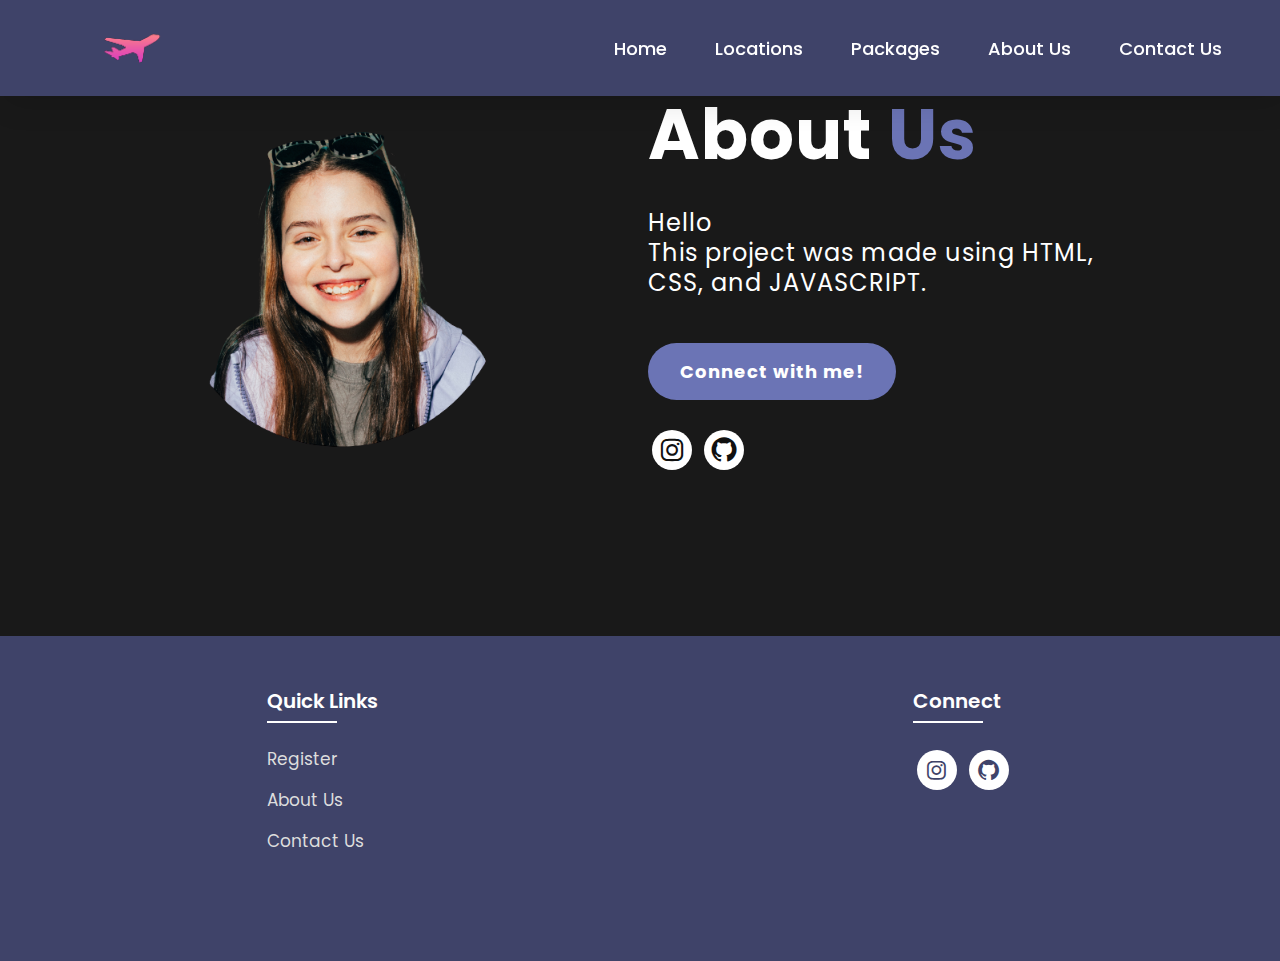
<file: about.html>
<!DOCTYPE html>
<html lang="en">
<head>
    <meta charset="UTF-8">
    <meta http-equiv="X-UA-Compatible" content="IE=edge">
    <meta name="viewport" content="width=device-width, initial-scale=1.0">
    <title>About Us</title>
    <link rel="icon" href="./files/logo.png">
    <link rel="stylesheet" type="text/css" href="css/style.css">
    <link rel="preconnect" href="https://fonts.googleapis.com">
    <link rel="preconnect" href="https://fonts.gstatic.com" crossorigin>
    <link href="https://fonts.googleapis.com/css2?family=Paytone+One&family=Poppins:wght@100;200;300;400;500;600;700;800;900&display=swap" rel="stylesheet">
    <link rel="stylesheet"
    href="https://unpkg.com/boxicons@latest/css/boxicons.min.css">
    
</head>
<body class="aboutbody">
        <nav>
            <img src="./files/logo.png" class="logo" alt="Logo" title="FirstFlight Travels">

            <ul class="navbar">
                <li>
                    <a href="./index.html">Home</a>
                    <a href="./index.html#locations">Locations</a>
                    <a href="./index.html#package">Packages</a>
                    <a href="./about.html">About Us</a>
                    <a href="./contact.html">Contact Us</a>
                </li>
            </ul>
        </nav>
        
    <section class="about">
           <div class="main">
            <img src="./files/profil.png" alt="My Photo">
            <div class="abt-text">
                <h1>About <span>Us</span></h1>
                <p>Hello <br>This project was made using HTML, CSS, and JAVASCRIPT.</p>
                <a href="https://api.whatsapp.com/send?phone=6282135278433&amp;text=halo, ini aurora?..." class="connectbtn" target="_blank">Connect with me!</a>

                <div class="connect-section">

                    <div class="social-icons">
                        <a href="https://instagram.com/aquiiillaa?igshid=MzMyNGUyNmU2YQ%3D%3D&utm_source=qr" target="_blank"><i class='bx bxl-instagram' ></i></a>
                        <a href="https://github.com/auroraquill" target="_blank"><i class='bx bxl-github'></i></a>
                    </div>

                </div>
            </div>
            

           </div>
           

    </section>


    <!-- Footer -->

<!-- Footer -->

<section class="footer">
    <div class="foot">
        <div class="footer-content">
            
            <div class="footlinks">
                <h4>Quick Links</h4>
                <ul>
                    <li><a href="./register.html">Register</a></li>
                    <li><a href="./about.html">About Us</a></li>
                    <li><a href="./contact.html">Contact Us</a></li>
                </ul>
            </div>

            <div class="footlinks">
                <h4>Connect</h4>
                <div class="social">
                    <a href="https://instagram.com/aquiiillaa?igshid=MzMyNGUyNmU2YQ%3D%3D&utm_source=qr" target="_blank"><i class='bx bxl-instagram' ></i></a>
                    <a href="https://github.com/auroraquill" target="_blank"><i class='bx bxl-github'></i></a>
                </div>
            </div>
            
        </div>
    </div>

    <div class="end">
        <p></p>
    </div>
</section>

</body>
</html>
</file>
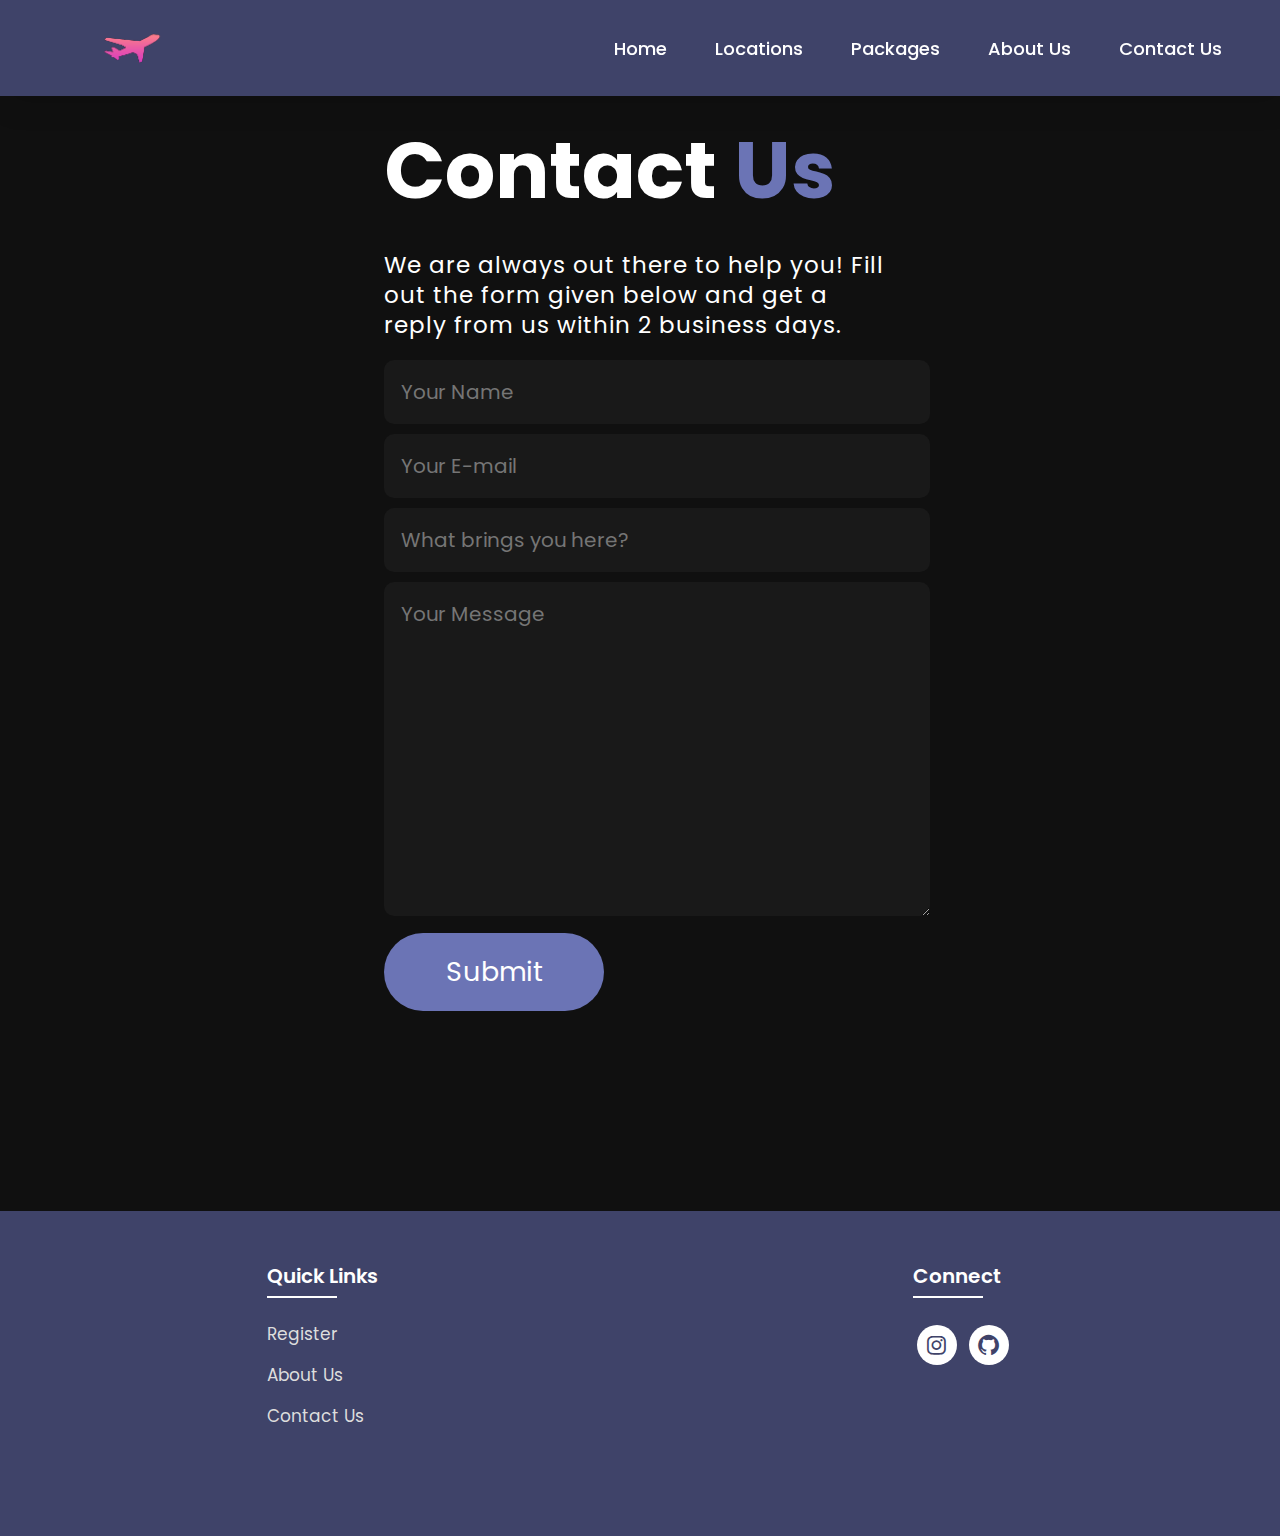
<file: contact.html>
<!DOCTYPE html>
<html lang="en">
<head>
    <meta charset="UTF-8">
    <meta http-equiv="X-UA-Compatible" content="IE=edge">
    <meta name="viewport" content="width=device-width, initial-scale=1.0">
    <title>Contact Us</title>
    <link rel="icon" href="./files/logo.png">
    <link rel="stylesheet" type="text/css" href="css/style.css">
    <link rel="preconnect" href="https://fonts.googleapis.com">
    <link rel="preconnect" href="https://fonts.gstatic.com" crossorigin>
    <link href="https://fonts.googleapis.com/css2?family=Paytone+One&family=Poppins:wght@100;200;300;400;500;600;700;800;900&display=swap" rel="stylesheet">   
    <link rel="stylesheet"
    href="https://unpkg.com/boxicons@latest/css/boxicons.min.css">
    
</head>

<body class="contactbody">
           <nav>
            <img src="./files/logo.png" class="logo" alt="Logo" title="FirstFlight Travels">

            <ul class="navbar">
                <li>
                    <a href="./index.html">Home</a>
                    <a href="./index.html#locations">Locations</a>
                    <a href="./index.html#package">Packages</a>
                    <a href="./about.html">About Us</a>
                    <a href="./contact.html">Contact Us</a>
                </li>
            </ul>
        </nav>

        <section class="contact">
            <div class="contact-form">
                <h1>Contact <span>Us</span></h1>
                <p>We are always out there to help you! Fill out the form given below and get a reply from us within 2 business days.</p>
            <form action="https://formsubmit.co/auroraillaa07@gmail.com" method="POST">
                <input type="text" name="myname" placeholder="Your Name" required>
                <input type="email" name="email" placeholder="Your E-mail" required>
                <input type="text" name="subject" placeholder="What brings you here?" required>
                <textarea name="message" cols="30" rows="10" placeholder="Your Message" required></textarea>
                <input type="submit" value="Submit" class="submit-btn">
            </form>
            </div>
            
        </section>

<!-- Footer -->

<section class="footer">
    <div class="foot">
        <div class="footer-content">
            
            <div class="footlinks">
                <h4>Quick Links</h4>
                <ul>
                    <li><a href="./register.html">Register</a></li>
                    <li><a href="./about.html">About Us</a></li>
                    <li><a href="./contact.html">Contact Us</a></li>
                </ul>
            </div>

            <div class="footlinks">
                <h4>Connect</h4>
                <div class="social">
                    <a href="https://instagram.com/aquiiillaa?igshid=MzMyNGUyNmU2YQ%3D%3D&utm_source=qr" target="_blank"><i class='bx bxl-instagram' ></i></a>
                    <a href="https://github.com/auroraquill" target="_blank"><i class='bx bxl-github'></i></a>
                </div>
            </div>
            
        </div>
    </div>

    <div class="end">
        <p</p>
    </div>
</section>

</body>
</html>
</file>
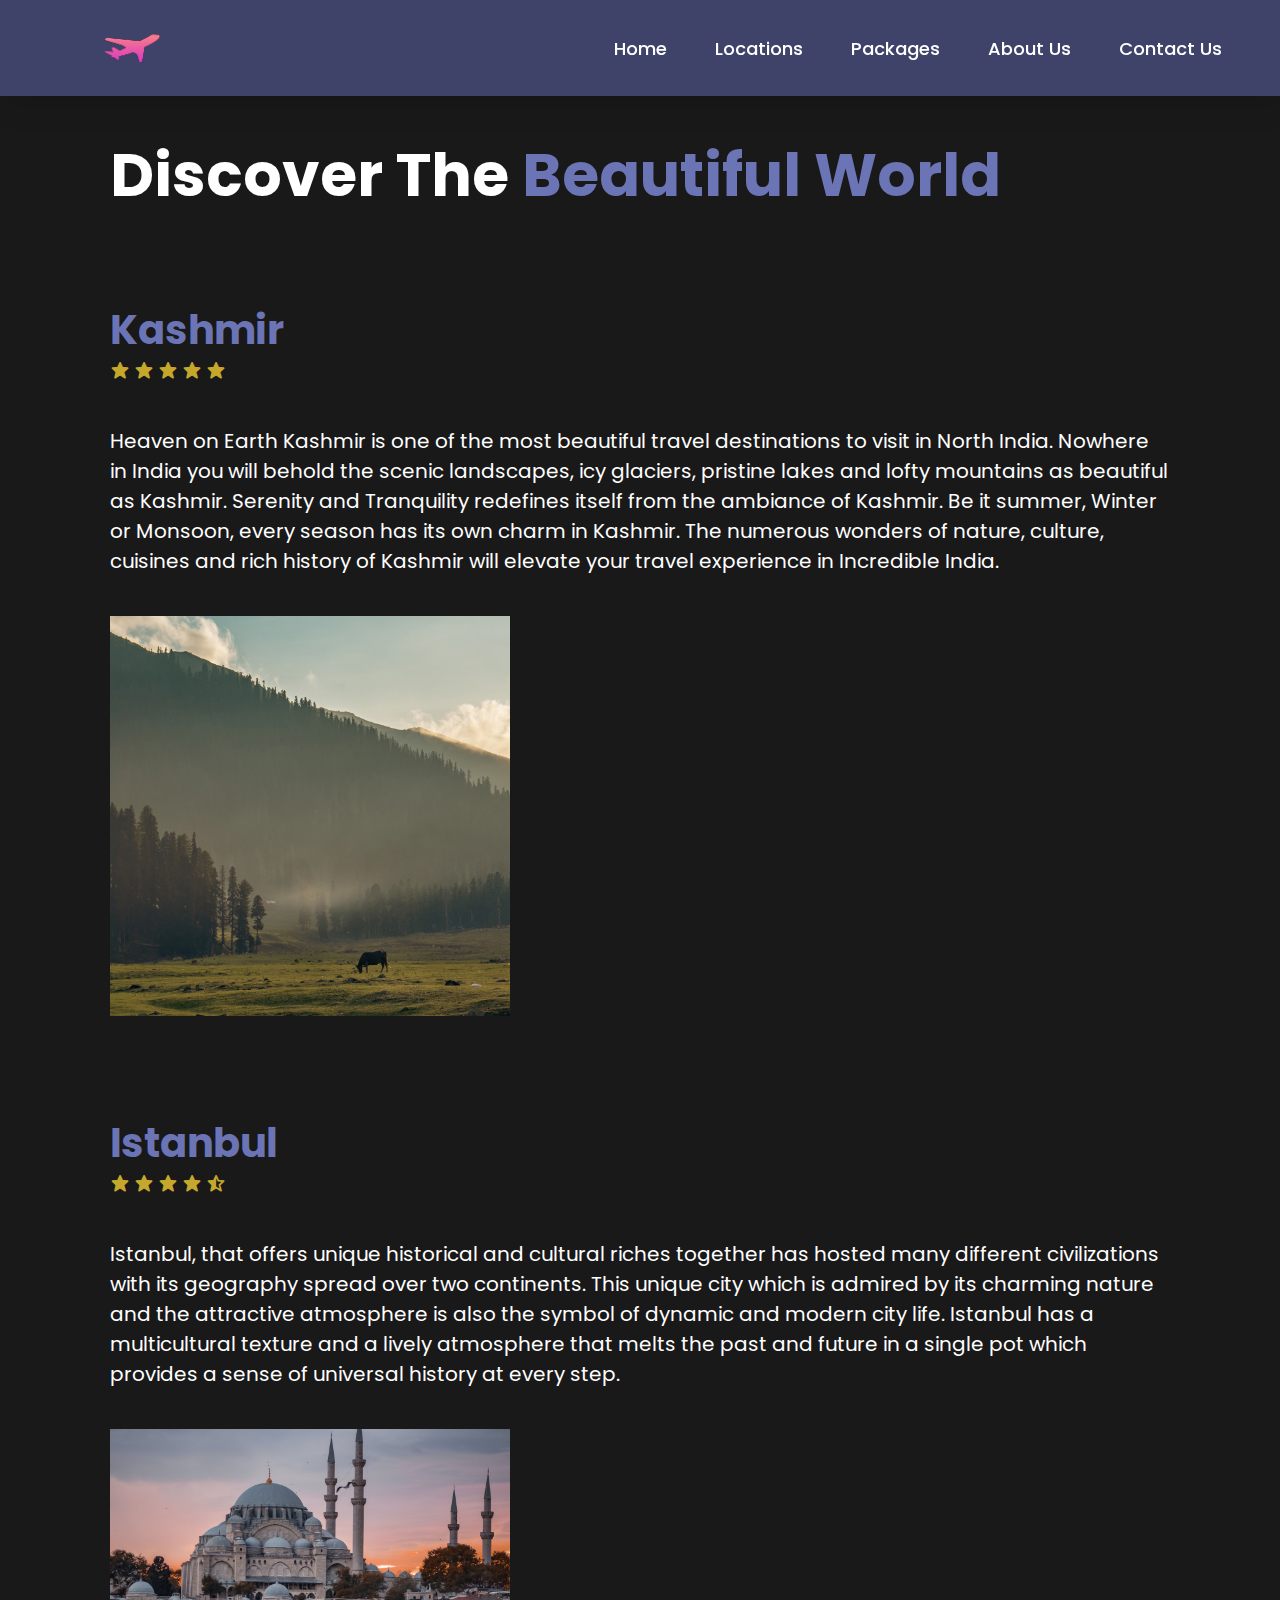
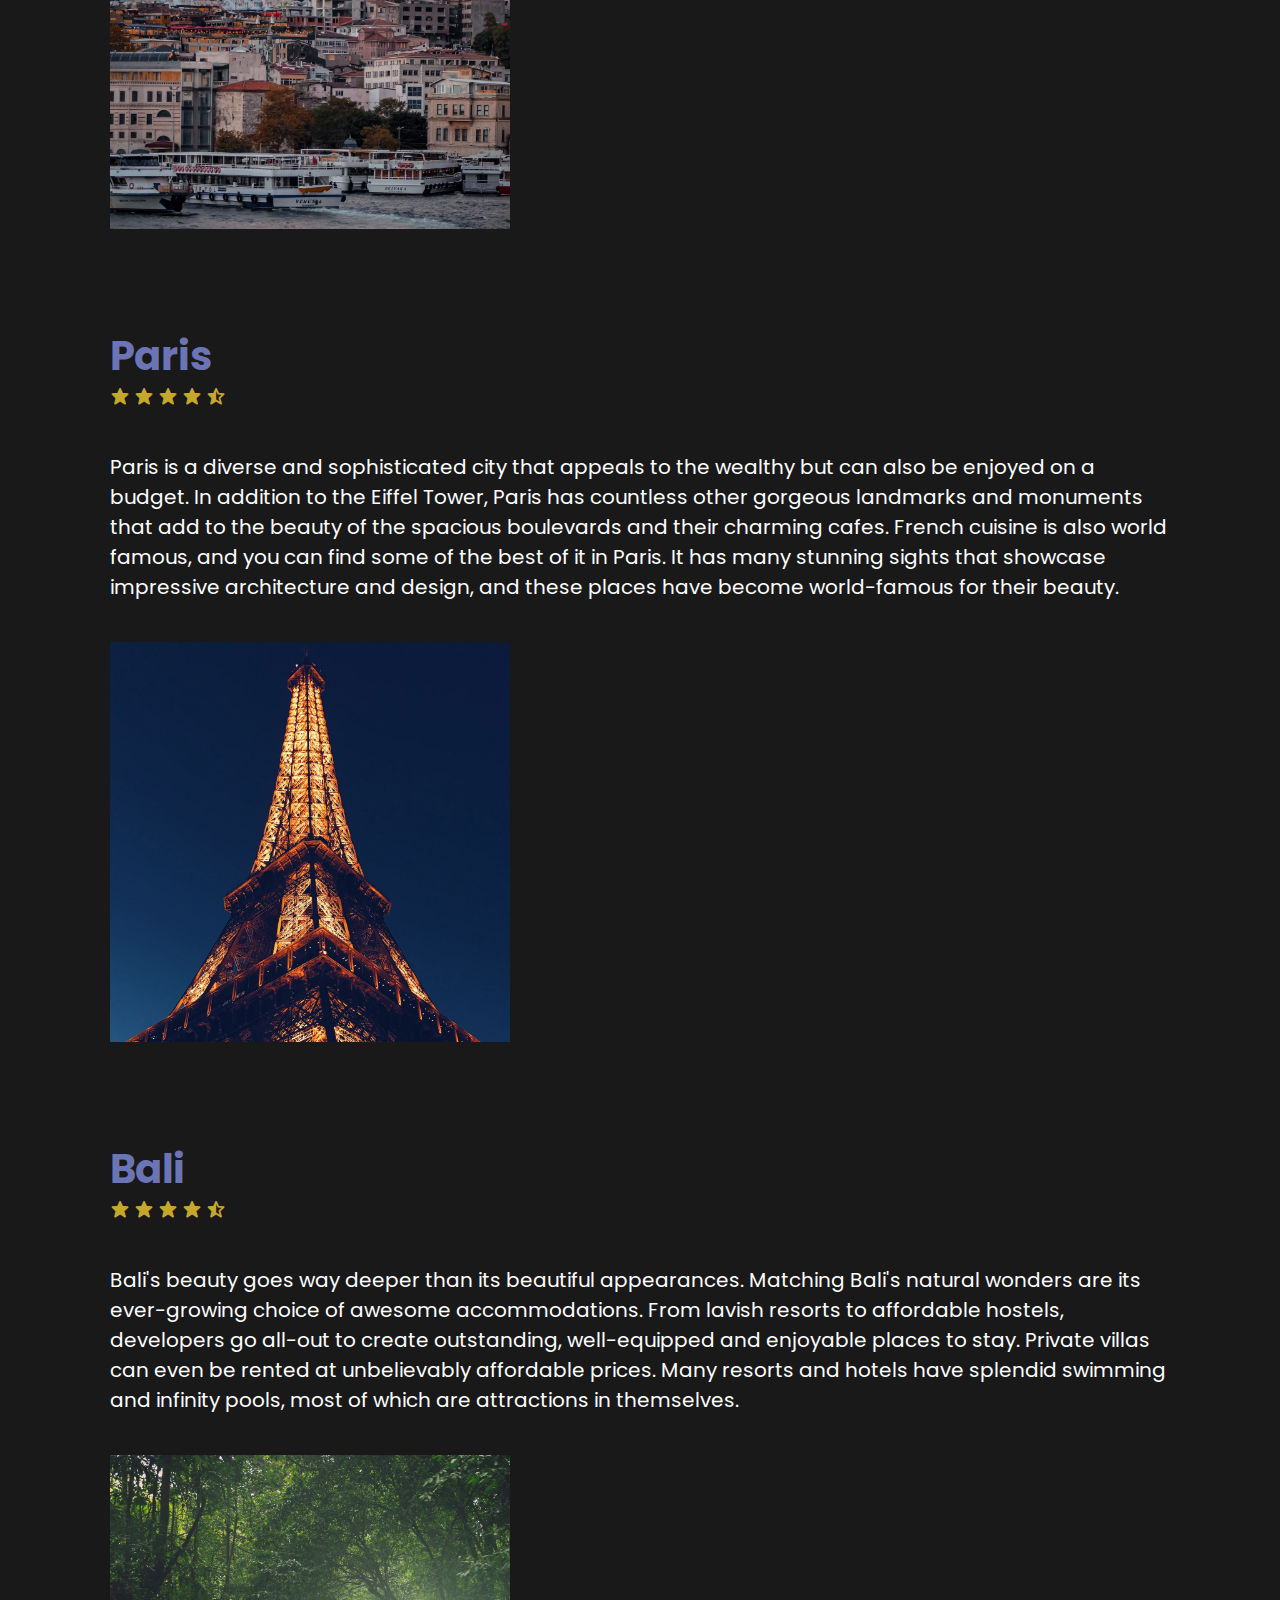
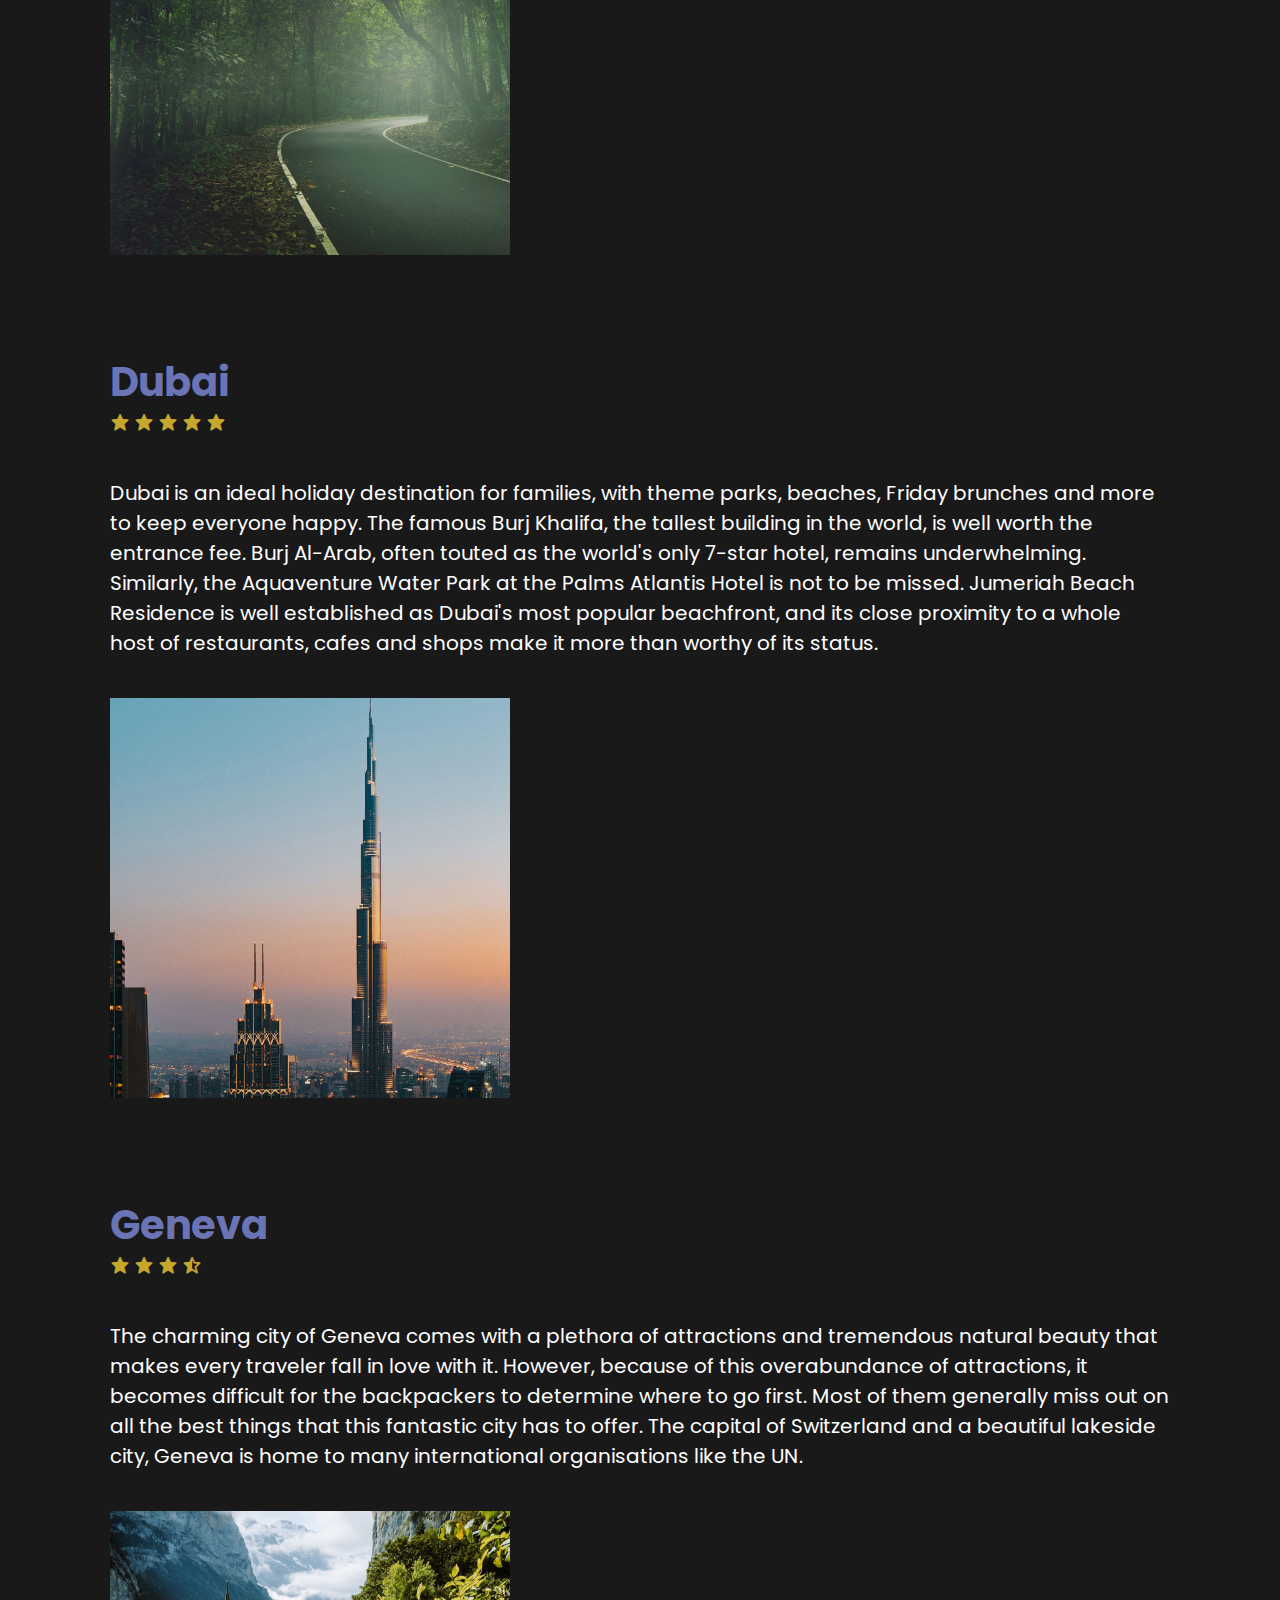
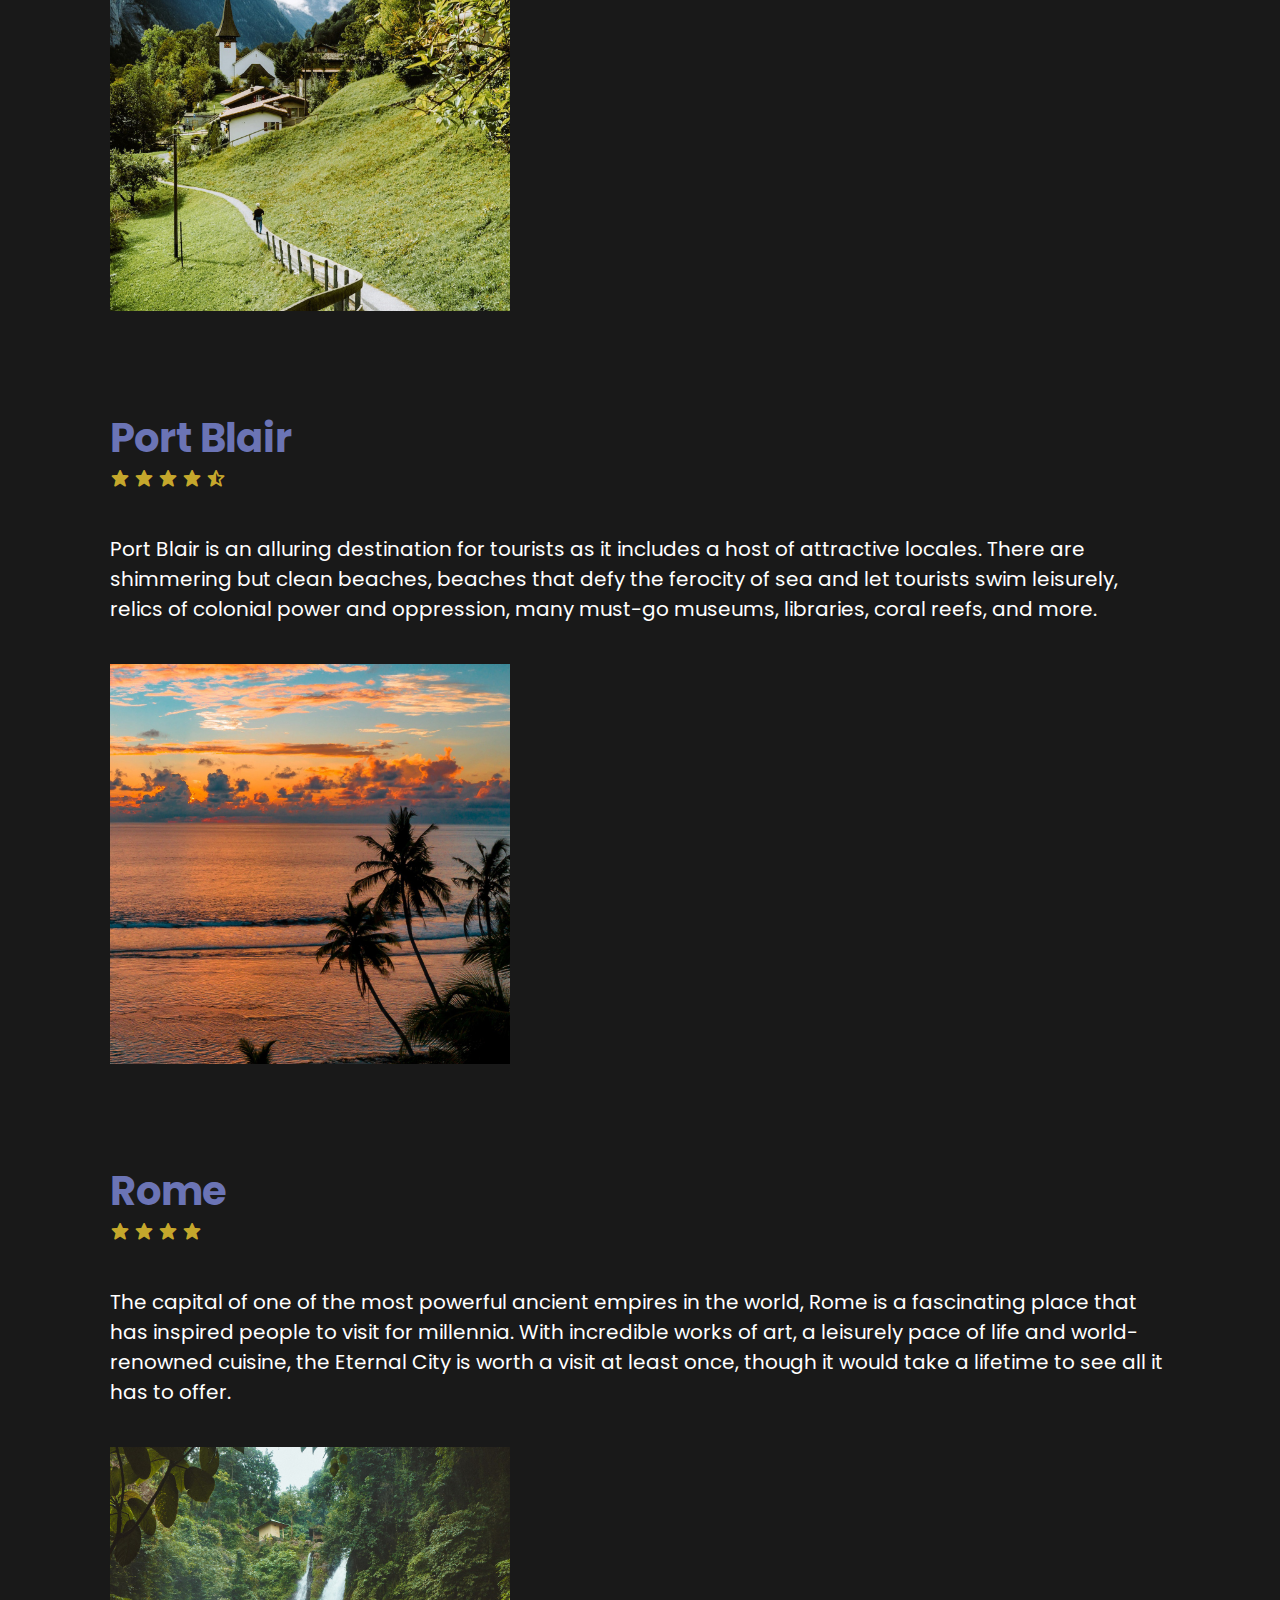
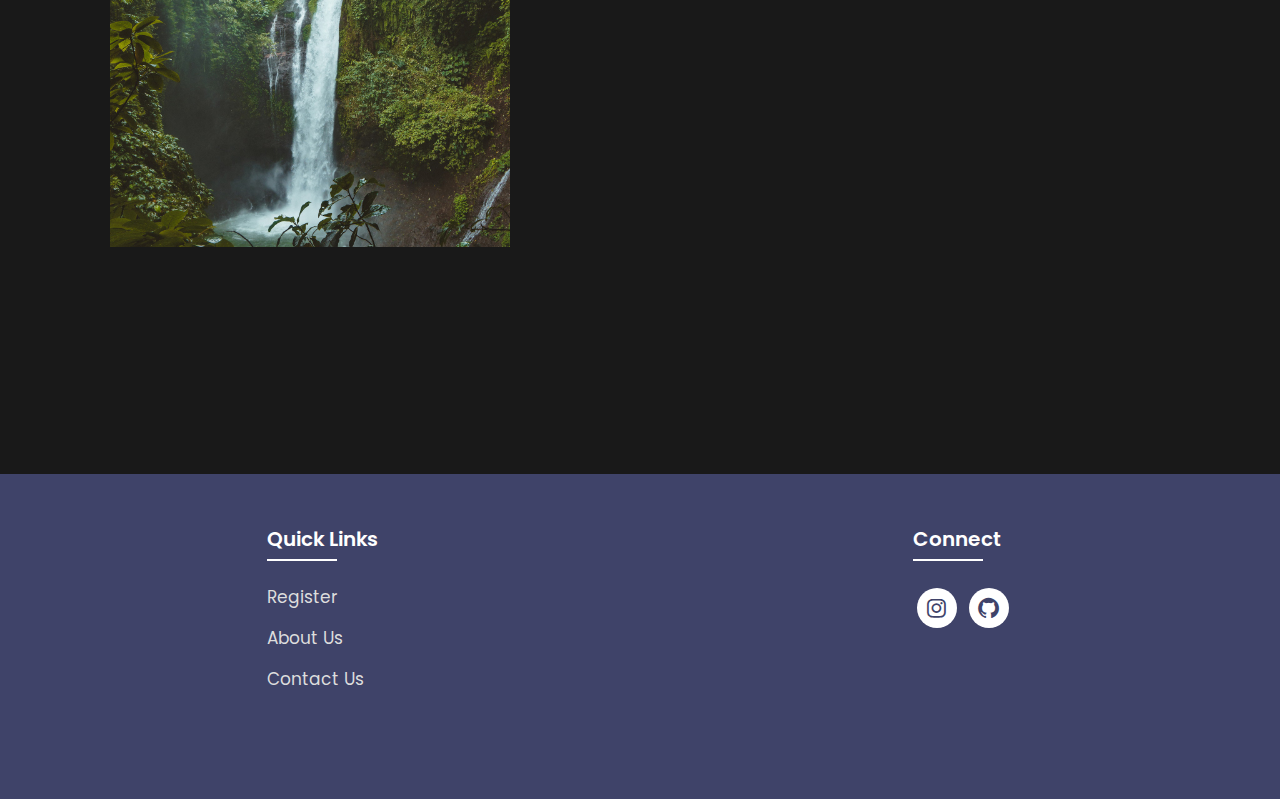
<file: locations.html>
<!DOCTYPE html>
<html lang="en">
<head>
    <meta charset="UTF-8">
    <meta http-equiv="X-UA-Compatible" content="IE=edge">
    <meta name="viewport" content="width=device-width, initial-scale=1.0">
    <title>Travel Destinations</title>
    <link rel="icon" href="./files/logo.png">
    <link rel="stylesheet" type="text/css" href="css/style.css">
    <link rel="preconnect" href="https://fonts.googleapis.com">
    <link rel="preconnect" href="https://fonts.gstatic.com" crossorigin>
    <link href="https://fonts.googleapis.com/css2?family=Paytone+One&family=Poppins:wght@100;200;300;400;500;600;700;800;900&display=swap" rel="stylesheet">
    <link rel="stylesheet"
    href="https://unpkg.com/boxicons@latest/css/boxicons.min.css">
</head>
<body class="location-body">
    <nav>
        <img src="./files/logo.png" class="logo" alt="Logo" title="FirstFlight Travels">

        <ul class="navbar">
            <li>
                <a href="./index.html">Home</a>
                <a href="./index.html#locations">Locations</a>
                <a href="./index.html#package">Packages</a>
                <a href="./about.html">About Us</a>
                <a href="./contact.html">Contact Us</a>
            </li>
        </ul>
    </nav>
<section class="location-section">
    <div class="location-heading">
        <h1>Discover The <span>Beautiful World</span></h1>
    </div>
 <div class="location-detail" id="kashmir">
    <h1>Kashmir</h1>
    <div class="stars">
        <a href="#"><i class='bx bxs-star'></i></a>
        <a href="#"><i class='bx bxs-star'></i></a>
        <a href="#"><i class='bx bxs-star'></i></a>
        <a href="#"><i class='bx bxs-star'></i></a>
        <a href="#"><i class='bx bxs-star'></i></a>
    </div>
    <p>Heaven on Earth Kashmir is one of the most beautiful travel destinations to visit in North India. Nowhere in India you will behold the scenic landscapes, icy glaciers, pristine lakes and lofty mountains as beautiful as Kashmir. Serenity and Tranquility redefines itself from the ambiance of Kashmir. Be it summer, Winter or Monsoon, every season has its own charm in Kashmir. The numerous wonders of nature, culture, cuisines and rich history of Kashmir will elevate your travel experience in Incredible India.</p>
    <div class="location-img">
        <img src="./files/t1.jpg" alt="">
    </div>
 </div>

 <div class="location-detail" id="istanbul">
    <h1>Istanbul</h1>
    <div class="stars">
        <a href="#"><i class='bx bxs-star'></i></a>
        <a href="#"><i class='bx bxs-star'></i></a>
        <a href="#"><i class='bx bxs-star'></i></a>
        <a href="#"><i class='bx bxs-star'></i></a>
        <a href="#"><i class='bx bxs-star-half'></i></a>
    </div>
    <p>Istanbul, that offers unique historical and cultural riches together has hosted many different civilizations with its geography spread over two continents. This unique city which is admired by its charming nature and the attractive atmosphere is also the symbol of dynamic and modern city life. Istanbul has a multicultural texture and a lively atmosphere that melts the past and future in a single pot which provides a sense of universal history at every step.</p>
    <div class="location-img">
        <img src="./files/t2.jpg" alt="">
    </div>
 </div>

 <div class="location-detail" id="paris">
    <h1>Paris</h1>
    <div class="stars">
        <a href="#"><i class='bx bxs-star'></i></a>
        <a href="#"><i class='bx bxs-star'></i></a>
        <a href="#"><i class='bx bxs-star'></i></a>
        <a href="#"><i class='bx bxs-star'></i></a>
        <a href="#"><i class='bx bxs-star-half'></i></a>
    </div>
    <p>Paris is a diverse and sophisticated city that appeals to the wealthy but can also be enjoyed on a budget. In addition to the Eiffel Tower, Paris has countless other gorgeous landmarks and monuments that add to the beauty of the spacious boulevards and their charming cafes. French cuisine is also world famous, and you can find some of the best of it in Paris. It has many stunning sights that showcase impressive architecture and design, and these places have become world-famous for their beauty.</p>
    <div class="location-img">
        <img src="./files/t3.jpg" alt="">
    </div>
 </div>

 <div class="location-detail" id="bali">
    <h1>Bali</h1>
    <div class="stars">
        <a href="#"><i class='bx bxs-star'></i></a>
        <a href="#"><i class='bx bxs-star'></i></a>
        <a href="#"><i class='bx bxs-star'></i></a>
        <a href="#"><i class='bx bxs-star'></i></a>
        <a href="#"><i class='bx bxs-star-half'></i></a>
    </div>
    <p>Bali's beauty goes way deeper than its beautiful appearances. Matching Bali's natural wonders are its ever-growing choice of awesome accommodations. From lavish resorts to affordable hostels, developers go all-out to create outstanding, well-equipped and enjoyable places to stay. Private villas can even be rented at unbelievably affordable prices. Many resorts and hotels have splendid swimming and infinity pools, most of which are attractions in themselves.</p>
    <div class="location-img">
        <img src="./files/t4.jpg" alt="">
    </div>
 </div>

 <div class="location-detail" id="dubai">
    <h1>Dubai</h1>
    <div class="stars">
        <a href="#"><i class='bx bxs-star'></i></a>
        <a href="#"><i class='bx bxs-star'></i></a>
        <a href="#"><i class='bx bxs-star'></i></a>
        <a href="#"><i class='bx bxs-star'></i></a>
        <a href="#"><i class='bx bxs-star'></i></a>
    </div>
    <p>Dubai is an ideal holiday destination for families, with theme parks, beaches, Friday brunches and more to keep everyone happy. The famous Burj Khalifa, the tallest building in the world, is well worth the entrance fee. Burj Al-Arab, often touted as the world's only 7-star hotel, remains underwhelming. Similarly, the Aquaventure Water Park at the Palms Atlantis Hotel is not to be missed. Jumeriah Beach Residence is well established as Dubai's most popular beachfront, and its close proximity to a whole host of restaurants, cafes and shops make it more than worthy of its status.</p>
    <div class="location-img">
        <img src="./files/t5.jpg" alt="">
    </div>
 </div>

 <div class="location-detail" id="geneva">
    <h1>Geneva</h1>
    <div class="stars">
        <a href="#"><i class='bx bxs-star'></i></a>
        <a href="#"><i class='bx bxs-star'></i></a>
        <a href="#"><i class='bx bxs-star'></i></a>
        <a href="#"><i class='bx bxs-star-half'></i></a>
    </div>
    <p>The charming city of Geneva comes with a plethora of attractions and tremendous natural beauty that makes every traveler fall in love with it. However, because of this overabundance of attractions, it becomes difficult for the backpackers to determine where to go first. Most of them generally miss out on all the best things that this fantastic city has to offer. The capital of Switzerland and a beautiful lakeside city, Geneva is home to many international organisations like the UN.</p>
    <div class="location-img">
        <img src="./files/t6.jpg" alt="">
    </div>
 </div>

 <div class="location-detail" id="port-blair">
    <h1>Port Blair</h1>
    <div class="stars">
        <a href="#"><i class='bx bxs-star'></i></a>
        <a href="#"><i class='bx bxs-star'></i></a>
        <a href="#"><i class='bx bxs-star'></i></a>
        <a href="#"><i class='bx bxs-star'></i></a>
        <a href="#"><i class='bx bxs-star-half'></i></a>
    </div>
    <p>Port Blair is an alluring destination for tourists as it includes a host of attractive locales. There are shimmering but clean beaches, beaches that defy the ferocity of sea and let tourists swim leisurely, relics of colonial power and oppression, many must-go museums, libraries, coral reefs, and more.</p>
    <div class="location-img">
        <img src="./files/t7.jpg" alt="">
    </div>
 </div>

 <div class="location-detail" id="rome">
    <h1>Rome</h1>
    <div class="stars">
        <a href="#"><i class='bx bxs-star'></i></a>
        <a href="#"><i class='bx bxs-star'></i></a>
        <a href="#"><i class='bx bxs-star'></i></a>
        <a href="#"><i class='bx bxs-star'></i></a>
    </div>
    <p>The capital of one of the most powerful ancient empires in the world, Rome is a fascinating place that has inspired people to visit for millennia. With incredible works of art, a leisurely pace of life and world-renowned cuisine, the Eternal City is worth a visit at least once, though it would take a lifetime to see all it has to offer.</p>
    <div class="location-img">
        <img src="./files/t8.jpg" alt="">
    </div>
 </div>
    </section>
    <!-- Footer -->

<section class="footer">
    <div class="foot">
        <div class="footer-content">
            
            <div class="footlinks">
                <h4>Quick Links</h4>
                <ul>
                    <li><a href="./register.html">Register</a></li>
                    <li><a href="./about.html">About Us</a></li>
                    <li><a href="./contact.html">Contact Us</a></li>
                </ul>
            </div>

            <div class="footlinks">
                <h4>Connect</h4>
                <div class="social">
                    <a href="https://instagram.com/aquiiillaa?igshid=MzMyNGUyNmU2YQ%3D%3D&utm_source=qr" target="_blank"><i class='bx bxl-instagram' ></i></a>
                    <a href="https://github.com/auroraquill" target="_blank"><i class='bx bxl-github'></i></a>
                </div>
            </div>
            
        </div>
    </div>

    <div class="end">
        <p></p>
    </div>
</section>

</body>
</html>
</file>
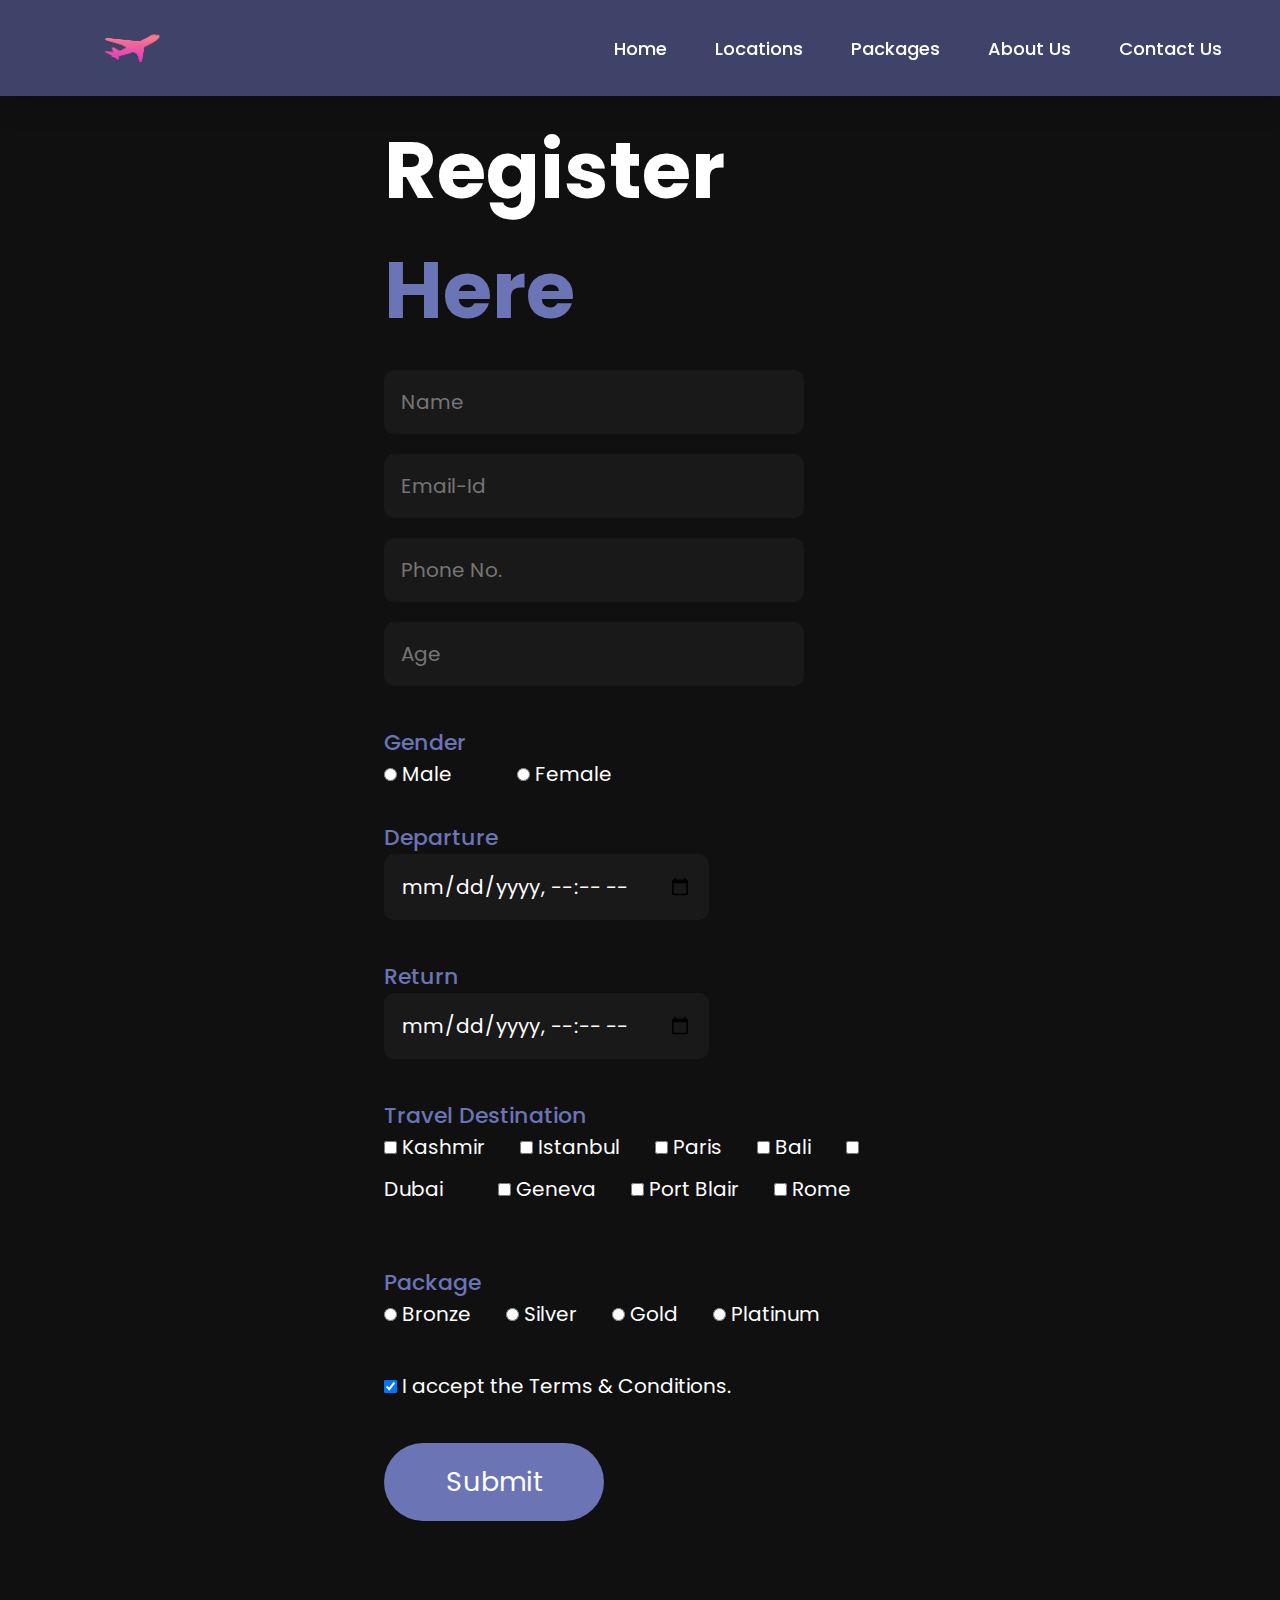
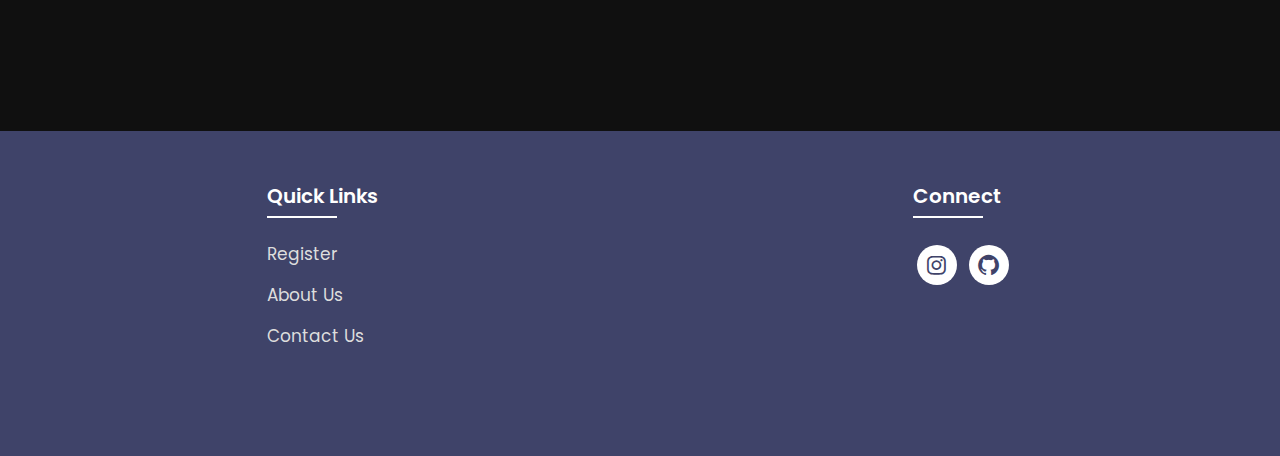
<file: register.html>
<!DOCTYPE html>
<html lang="en">
<head>
    <meta charset="UTF-8">
    <meta http-equiv="X-UA-Compatible" content="IE=edge">
    <meta name="viewport" content="width=device-width, initial-scale=1.0">
    <title>Register Here</title>
    <link rel="icon" href="./files/logo.png">
    <link rel="stylesheet" type="text/css" href="css/style.css">
    <link rel="preconnect" href="https://fonts.googleapis.com">
    <link rel="preconnect" href="https://fonts.gstatic.com" crossorigin>
    <link href="https://fonts.googleapis.com/css2?family=Paytone+One&family=Poppins:wght@100;200;300;400;500;600;700;800;900&display=swap" rel="stylesheet">
    <link rel="stylesheet"
    href="https://unpkg.com/boxicons@latest/css/boxicons.min.css">
</head>
<body class="register-body">

    <nav>
        <img src="./files/logo.png" class="logo" alt="Logo" title="FirstFlight Travels">

        <ul class="navbar">
            <li>
                <a href="./index.html">Home</a>
                <a href="./index.html#locations">Locations</a>
                <a href="./index.html#package">Packages</a>
                <a href="./about.html">About Us</a>
                <a href="./contact.html">Contact Us</a>
            </li>
        </ul>
    </nav>

    <section class="registration">
        <div class="register-form">
            <h1>Register <span>Here</span></h1>
            <form action="" onsubmit="return validateform()">

            <input type="text" name="myname1" placeholder="Name" id="name" required>
            <input type="email" name="myemail" placeholder="Email-Id" id="" required>
            <input type="tel" name="myphone" placeholder="Phone No." id="phonenum" required>
            <input type="number" name="myage" placeholder="Age" id="" required>
            <h4>Gender</h4>
            <input type="radio" name="mygender" id="" required> Male &nbsp; &nbsp; &nbsp; &nbsp; &nbsp; &nbsp; 
            <input type="radio" name="mygender" id=""> Female
            <h4>Departure</h4>
            <input type="datetime-local" name="departuredate" id="" required>
            <h4>Return</h4>
            <input type="datetime-local" name="returndate" id="" required>
            <h4>Travel Destination</h4>
            <input type="checkbox" name="td" id=""> Kashmir &nbsp; &nbsp; &nbsp;
            <input type="checkbox" name="td" id=""> Istanbul &nbsp; &nbsp; &nbsp;
            <input type="checkbox" name="td" id=""> Paris &nbsp; &nbsp; &nbsp;
            <input type="checkbox" name="td" id=""> Bali &nbsp; &nbsp; &nbsp;
            <input type="checkbox" name="td" id=""> Dubai &nbsp; &nbsp; &nbsp; &nbsp; &nbsp;
            <input type="checkbox" name="td" id=""> Geneva &nbsp; &nbsp; &nbsp; 
            <input type="checkbox" name="td" id=""> Port Blair &nbsp; &nbsp; &nbsp;
            <input type="checkbox" name="td" id=""> Rome &nbsp; &nbsp; &nbsp;
            <br> <br>
            <h4>Package</h4>
            <input type="radio" name="locations" id="loc1" required> Bronze &nbsp; &nbsp; &nbsp;
            <input type="radio" name="locations" id="loc1"> Silver &nbsp; &nbsp; &nbsp;
            <input type="radio" name="locations" id="loc1"> Gold &nbsp; &nbsp; &nbsp;
            <input type="radio" name="locations" id="loc1"> Platinum &nbsp; &nbsp; &nbsp;
            <br> <br> 
            <input type="checkbox" name="t&c" id="" checked required> I accept the Terms & Conditions.
            <br> <br> 
            <input type="submit" value="Submit" class="submitbtn">

        </form>
        </div>
    </section>

<!-- Footer -->

<section class="footer">
    <div class="foot">
        <div class="footer-content">
            
            <div class="footlinks">
                <h4>Quick Links</h4>
                <ul>
                    <li><a href="./register.html">Register</a></li>
                    <li><a href="./about.html">About Us</a></li>
                    <li><a href="./contact.html">Contact Us</a></li>
                </ul>
            </div>

            <div class="footlinks">
                <h4>Connect</h4>
                <div class="social">
                    <a href="https://instagram.com/aquiiillaa?igshid=MzMyNGUyNmU2YQ%3D%3D&utm_source=qr" target="_blank"><i class='bx bxl-instagram' ></i></a>
                    <a href="https://github.com/auroraquill" target="_blank"><i class='bx bxl-github'></i></a>
                </div>
            </div>
            
        </div>
    </div>

    <div class="end">
        <p></p>
    </div>
</section>

<!-- Javascript -->
<script>
    function validateform(){ 
        var tel=document.getElementById("phonenum").value;  

        if(tel.length<10){  
            alert("Phone number must be of atleast 12 digits!");  
            return false;  
        } else if(isNaN(tel)){
            alert("Phone number should not include character!");
            return false;
        }
        return true;
}  
</script>

</body>
</html>
</file>
<file: css/style.css>
*{
    padding:0;
    margin:0;
    box-sizing:border;
    font-family:'Poppins',sans-serif;
    text-decoration: none;
    list-style: none;
    scroll-behavior: smooth;
}

/* Home page */

.banner{
    width:100%;
    height: 100vh;
    overflow: hidden;
    display: flex;
    justify-content: center;
    align-items: center;
}

.banner video{
    position: absolute;
    top: 0;
    left: 0;
    object-fit: cover;
    width: 100%;
    height: 100%;
    pointer-events: none;
}

.content{
    position: relative;
    z-index: 1;
    width: 100%;
    height: 100vh;
    background-image: linear-gradient(rgba(1, 0, 5, 0.3),rgba(4, 1, 17, 0.3));



}

nav{
    width: 100%;
    position: fixed;
    background-color: rgb(63, 67, 105);
    box-shadow: 5px 5px 30px rgba(0, 0, 0, 15%);
    display: flex;
    align-items: center;
    justify-content: space-between;
}

nav .logo{
    width: 60px;
    margin: 2vh;
    margin-left: 8%;
}

nav ul li{
    list-style: none;
    display: inline-block;
    margin-left: 40px;
}

.navbar{
    display: flex;
    margin-right: 4vh;
}

.navbar a{
    color: white;
    font-size: 18px;
    padding: 10px 22px;
    border-radius: 4px;
    font-weight: 500;   
    text-decoration: none;
    transition: ease 0.40s;
}

.navbar a:hover,.navbar a.active{
    background: white;
    color: black;
    box-shadow: 5px 10px 30px rgb(85 85 85 / 20%);
    border-radius: 5px;
    
}

nav ul li a{
    text-decoration: none;
    color: rgb(255, 255, 255);
    font-size: 17px;
}

.title{
    text-decoration: none;
    /* display: inline-block; */
    font-size: 4vh;
    color: rgb(255, 255, 255);
    padding: 14px 17px;
    margin-top: 32vh;
    text-align: center;
    vertical-align: center;
}

.title h1{
    font-size: 10vh;
    text-shadow: 2px black;
    transition: ease 0.3s;
}

.title h1:hover{
    color:transparent;
    -webkit-text-stroke: 1px white;
    
}

.button{
    display: inline-block;
    margin-top:5vh;
    font-size: 25px;
    padding: 10px 30px;
    color:  rgb(63, 67, 105);
    /* background-color:rgb(164, 44, 44); */
    background-color: white;
    border-radius: 20px;
    text-decoration: none;
    transition: ease 0.30s;
}

.button:hover{
    transform: scale(1.1);
    color: white;
    background-color:  rgb(63, 67, 105);
    /* border: 2px solid rgb(42, 37, 68); */
    box-shadow: 5px 10px 30px rgba(0, 0, 0, 0.4);
    padding: 10px 30px;
}

/* Services */

.text h2{
    font-size: 40px;
    font-weight: 650;
    margin-top: 40px;
    margin-bottom: 10px;
    line-height: 2;
    text-align: center;
}

.rowitems{
    display: grid;
    grid-template-columns: repeat(auto-fit,minmax(100px,auto));
    gap: 25px;
    align-items: center;
    text-align: center;
    margin-top: 20px;
    margin-left: 30px ;
    margin-right: 30px;
    margin-bottom:10px ;
}

.container-box{
    border: 1px solid #d3d3d3;
    border-radius: 5px;
    padding: 50px 10px;
    transition: all 0.7s ease 0s;
    cursor: pointer;
}

.container-image img{
    height: 100px;
    width: 100px;
    padding: 10px;
    margin-bottom: 15px;
}

.container-box h4{
    font-size: 20px;
    margin-bottom: 5px;
    font-weight: 550;
}

.container-box p{
    font-size: 16px;
    color: #808080;
}

.container-box:hover{
    transform: translateX(3px);
    box-shadow: 5px 20px 50px rgba(78, 78, 78, 0.1);
    border: 1px solid transparent;
    border-radius: 0px;
}

/* Packages */

.package-title{
    text-align: center;
}

.package-title h2{
    font-size: 40px;
    font-weight: 650;
    padding-top: 75px;
    padding-bottom: 10px;
    line-height: 2;
}

.package-content{
    display: flex;
    justify-content: space-around;
    flex-wrap: wrap;
}

.image{
    position: relative;
    transition: all 0.3s cubic-bezier(0.445,0.05,0.55,0.95);
    cursor: pointer;
    filter: brightness(95%);
}

.image img{
    width: 100%;
    height: 500px;
    border-radius: 30px;
}

.image h3{
    color: white;
    position: absolute;
    font-size: 30px;
    font-weight: 600;
    text-align: center;
    top: 10px;
    right: 20px;
}

.dest-content{
    display: flex;
    flex-wrap: wrap;
    justify-content: space-between;
    align-items: center;
    padding-top: 15px;
    margin-bottom: 50px;
}

.location h4{
    font-size: 25px;
    letter-spacing: 1px;
    font-weight: 600;
    margin-bottom: 2px;
}

.pac-details li{
    font-size: 19px;
    color: #4c4c4c;
    margin-left: 15px;
    margin-bottom: 2px;
    list-style-type: disc;
}

.image:hover{
    filter: brightness(120%);
    transform: scale(1.03);
}

/* Locations */

.location-content{
    display: flex;
    justify-content: space-around;
    flex-wrap: wrap;
}

.col-content{
    position: relative;
    filter:brightness(95%);
    transition: all 0.3s cubic-bezier(0.445,0.05,0.55,0.95);

}

.col-content img{
    margin-bottom: 40px;
    height: 500px;
    border-radius: 27px;
    width: 100%;
    
}

.col-content h5{
    position: absolute;
    font-size: 25px;
    color: white;
    font-weight: 500;
    left: 20px;
    bottom: 105px;
    cursor: pointer;
}

.col-content p{
    position: absolute;
    font-size: 20px;
    color: white;
    left: 20px;
    bottom: 80px;
    cursor: pointer;
}

.col-content:hover{
    filter: brightness(120%);
    transform: scale(1.03);
    cursor: pointer;
}

/* Newsletter */

.newsletter{
    display: flex;
    flex-wrap: wrap;
    align-items: center;
    justify-content: space-around;
}

.newstext h2{
    margin-top: 100px;
    font-size: 38px;
}

.newstext p{
    font-size: 20px;
    color: #4c4c4c;
}

.newsletter form{
    margin-top: 100px;
    width: 100%;
    position: relative;
}

.newsletter form input:first-child{
    display: inline-block;
    width: 300px;
    font-size: 17px;
    outline: none;
    border: none;
    border-radius: 20px;
    padding: 20px 150px 20px 30px;
    box-shadow: 5px 10px 30px rgb(85 85 85 / 20%);
}

.newsletter form input:last-child{
    display: inline-block;
    position: absolute;
    outline: none;
    border: 2px solid transparent;
    border-radius: 20px;
    color: white;
    background-color:  rgb(63, 67, 105);
    padding: 14px 30px;
    cursor: pointer;
    font-size: 17px;
    font-weight: 450;
    top: 6px;
    right: 6px;
    transition: ease 0.30s;
}

.newsletter form input:last-child:hover{
    border: 2px solid  rgb(63, 67, 105);
    background-color: white;
    color: rgb(21, 74, 74);
}


/* Footer */

.footer{
    margin-top: 80px;
    background-color:  rgb(63, 67, 105);
}

.foot{
    padding: 20px 0;
}

.footer-content{
    display: flex;
    flex-wrap: wrap;
    justify-content: space-around;
    
}

.footlinks h4{
    margin-top: 30px;
    font-size: 20px;
    font-weight: 600;
    color: white;
    margin-bottom: 30px;
    position: relative;
}


.footlinks h4::before{
    content: "";
    position: absolute;
    height: 2px;
    width: 70px;
    left: 0;
    bottom: -7px;
    background: white;
}

.footlinks ul li{
    margin-bottom: 15px;
}

.footlinks ul li a{
    font-size: 17px;
    color: #dddddd;
    display: block;
    transition: ease 0.30s;
}

.footlinks ul li a:hover{
    transform: translate(6px);
    color: white;
}

.social a{
    font-size: 25px;
    margin: 4px;
    height: 40px;
    width: 40px;
    color:  rgb(63, 67, 105);
    background-color: white;
    display: inline-flex;
    justify-content: center;
    align-items: center;
    border-radius: 20px;
    transition: ease 0.30s;
}

.social a:hover{
    transform: scale(1.2);
}

.end{
    text-align: center;
    padding-top: 60px;
    padding-bottom: 12px;
}

.end p{
    font-size: 15px;
    color: white;
    letter-spacing: 1px;
    font-weight: 300;
}

/* About Us */

.aboutbody{
    background-color: #191919;
}

.about{
    width: 100%;
    padding: 78px 0px;
}

.about img{
    height: auto;
    width: 400px;
}

.abt-text{
    width: 500px;
}

.abt-text h1{
    font-size: 70px;
    color: white;
    margin-bottom: 20px;
    letter-spacing: 1px;
}

.abt-text h1 span{
    color: #6b74b5;
    letter-spacing: 1px;
}

.abt-text p{
    color: white;
    font-size: 24px;
    margin-bottom: 45px;
    line-height: 30px;
    letter-spacing: 1px;
}

.main{
    width: 1130px;
    max-width: 95%;
    margin: 0 auto;
    display: flex;
    align-items: center;
    justify-content: space-around;
}

.connectbtn{
    display: inline-block;
    background-color: #6b74b5;
    font-size: 18px;
    color: white;
    font-weight: bold;
    padding: 13px 30px;
    border-radius: 30px;
    transition: ease 0.4s;
    border: 2px solid transparent;
    letter-spacing: 1px;
}

.connectbtn:hover{
    background-color: transparent;
    border: 2px solid #6b74b5;
    transform: scale(1.1);
}

.connect-section{
    margin-top: 26px;
}


.social-icons a{
    height: 40px;
    width: 40px;
    margin: 4px;
    font-size: 30px;
    color: #101010;
    background-color: white;
    border-radius: 20px;
    display: inline-flex;
    justify-content: center;
    align-items: center;
    transition: ease 0.30s;
}

.social-icons a:hover{
    transform: scale(1.2);
}

/* Contact Us */

.contactbody{
    background-color: #101010;
    background-repeat: no-repeat;
    background-size: cover;
    
}

.contact{
    padding: 110px 30%;
    height: 100%;
    min-height: 100vh;
}

.contact-form h1{
    font-size: 80px;
    color: white;
    margin-bottom: 20px;
}

.contact-form h1 span{
    color: #6b74b5;
}

.contact-form p{
    color: white;
    line-height: 30px;
    letter-spacing: 1px;
    font-size: 23px;
    margin-bottom: 20px;
}


.contact-form form input,form textarea{
    width: 100%;
    padding: 17px;
    border: none;
    outline: none;
    background-color: #191919;
    font-size: 20px;
    color: white;
    margin-bottom: 10px;
    border-radius: 10px;
}

.contact-form form .submit-btn{
    display: inline-block;
    background-color: #6b74b5;
    font-size: 27px;
    font-weight: 600px;
    border: 2px solid transparent;
    border-radius: 40px;
    width: 220px;
    cursor: pointer;
    transition: ease 0.30s;

}

.contact-form form .submit-btn:hover{
    border: 2px solid #6b74b5;
    background-color: transparent;
    transform: scale(1.1);

}

/* Registration Form */

.register-body{
    background-color: #101010;
    background-repeat: no-repeat;
    background-size: cover;

}

.registration{
    padding: 110px 30%;
    height: 100%;
    min-height: 100vh;
}

.register-form h1{
    font-size: 80px;
    color: white;
    margin-bottom: 20px;
}
.register-form h1 span{
    color: #6b74b5;
}

.register-form{
    color: white;
    font-size: 20px;
}

.register-form form input{
    color: white;
    padding: 17px;
    background-color: #191919;
    font-size: 20px;
    outline: none;
    border: none;
    border-radius: 10px;
    margin-bottom: 20px;
    
}
.register-form h4{
    font-size: 22px;
    font-weight: 500;
    margin-top: 20px;
    color: #6b74b5;
}


.register-form form .submitbtn{
    display: inline-block;
    background-color: #6b74b5;
    font-size: 27px;
    font-weight: 600px;
    border: 2px solid transparent;
    border-radius: 60px;
    width: 220px;
    cursor: pointer;
    transition: ease 0.30s;
}

.register-form form .submitbtn:hover{
    border: 2px solid #6b74b5;
    background-color: transparent;
    transform: scale(1.1);
}


.location-body{
    background-color: #191919;
    color: white;
}

.location-section{
    padding: 110px;
    height: 100%;
    min-height: 100vh;
}

.location-heading h1{
    margin-top: 20px;
    font-size: 60px;
    margin-bottom: 20px;
}

.location-heading h1 span{
    color: #6b74b5;
}

.location-detail h1{
    padding-top: 60px;
    color: #6b74b5;
    font-size: 40px;
}

.location-detail p{
    font-size: 20px;
    margin-top: 40px;
    margin-bottom: 10px;
}

.location-img img{
    height: 400px;
    width: 400px;
    margin-top: 30px;
    margin-bottom: 30px;
}

.stars i{
    font-size: 20px;
    color: rgb(197, 167, 44);
}
</file>
